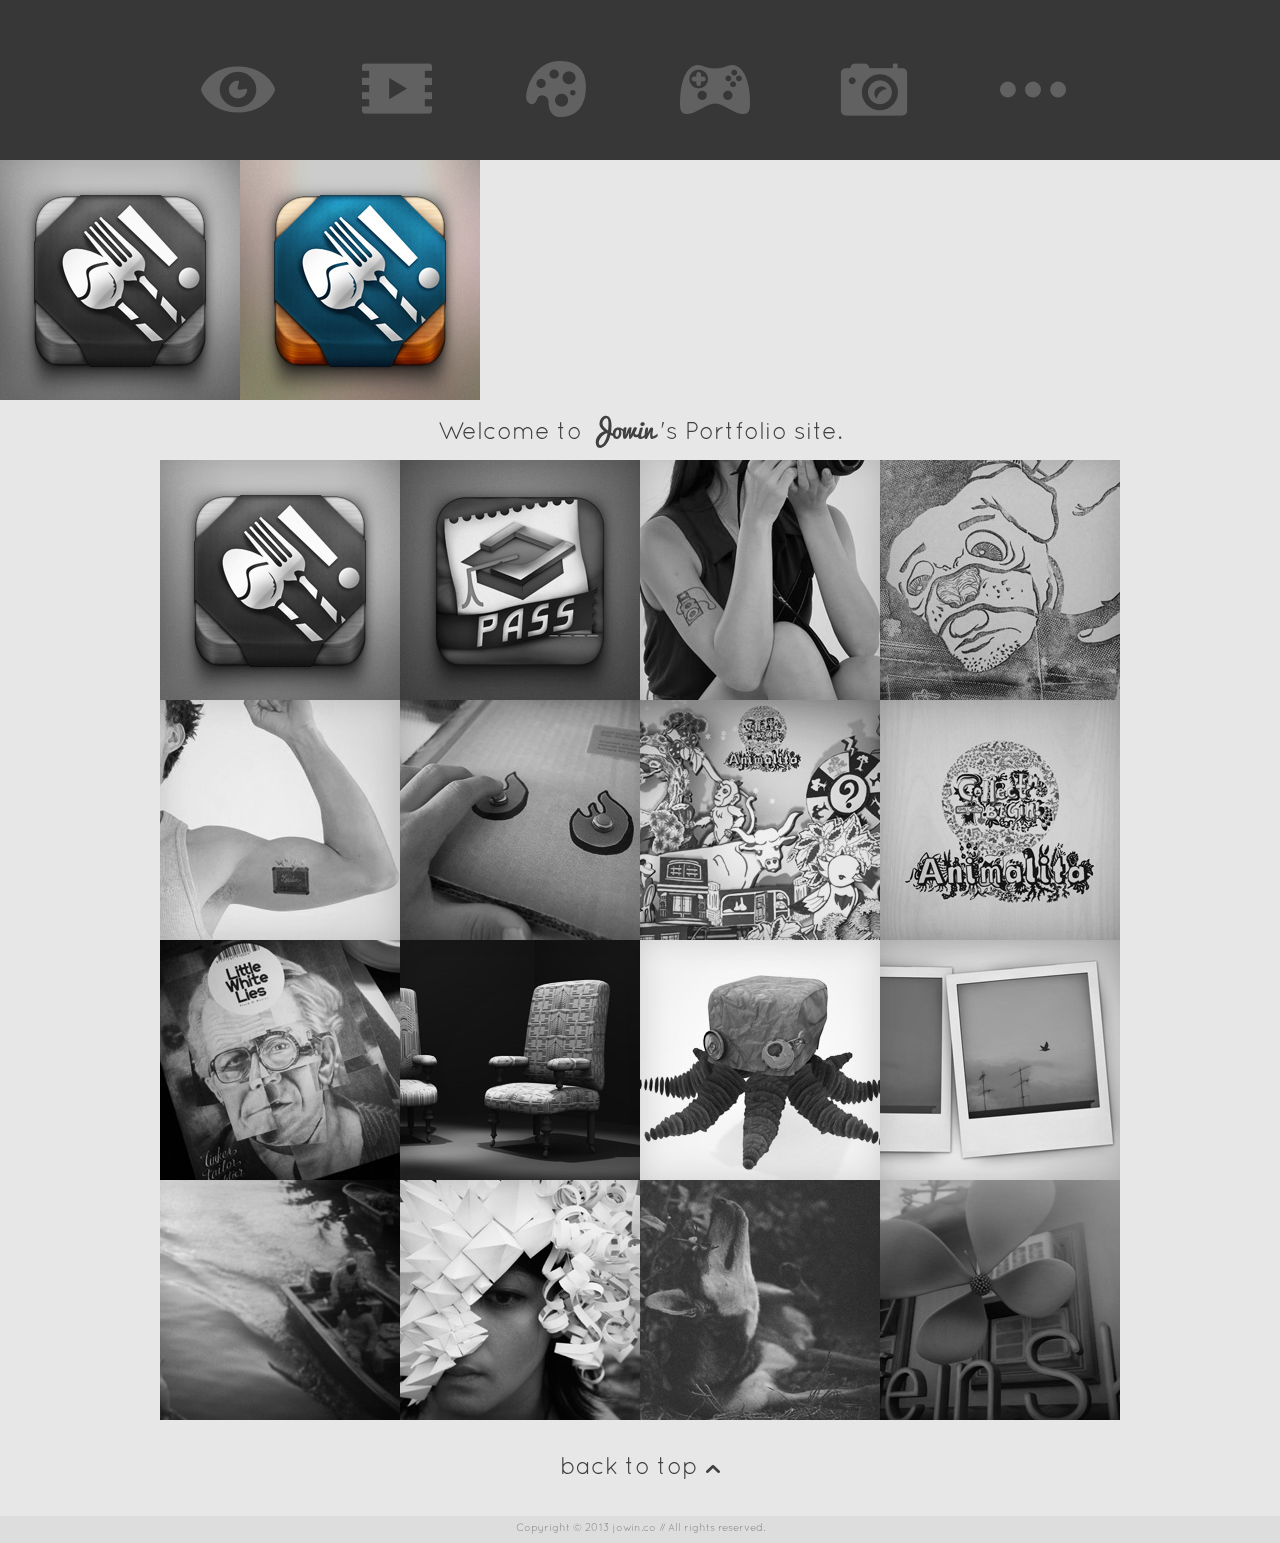
<file: index.html>
<html>
	<head>
	<title>hello!</title>
	<meta charset="utf-8" />
	<link rel="stylesheet" href="fonts1.css" />
	<link rel="stylesheet" href="fonts2.css" />
	<link rel="stylesheet" href="animate.min.css" />
	<link rel="stylesheet" type="text/css" href="style.css" />
	<script type="text/javascript" src="jquery.js"></script>
	<script type="text/javascript" src="jquery.color-2.1.2.min.js"></script>
	<script type="text/javascript" src="javascript.js"></script>
    
    	<script type="text/javascript" src="jquery.isotope.js"></script>

	</head>
	<body>
	
	<div id="header_container">
	<div id="header">
	<a class="menu_button" id="all" onClick="isotopeAnimate" href="#">&nbsp;</a>
	<a class="menu_button" id="animation" href="#">&nbsp;</a>
	<a class="menu_button" id="illustration" href="#">&nbsp;</a>
	<a class="menu_button" id="interface" href="#">&nbsp;</a>
	<a class="menu_button" id="photography" href="#">&nbsp;</a>
	<a class="menu_button" id="other" href="#">&nbsp;</a>
	</div>
	</div>
	
	<div id="main">
    
        <!-- iso top test -->

    
    
    <div id="container">
  
  <div class="item2"><a href="#"><img src="images/thumbnail/food_thumb.jpg" /></a></div>
  <div class="item3"><a href="#"><img src="images/thumbnail/food_thumb.jpg" /></a></div>
  <div class="item"><a href="#"><img src="images/thumbnail/food_thumb.jpg" /></a></div>
  ...
</div>
    
    <!-- iso top test -->
    
    
		<div id="top">
		Welcome to<div style="display: inline" id="top_link">
		<a href="http://www.behance.net/jowintam">
		Jowin </a></div>'s Portfolio site.
		</div>
	
		<div id="main_project">

			<div class="thumb">
				<a href="#"><img src="images/thumbnail/food_thumb.jpg" /></a>
				<div class="info">
					FoodPrint App Icon
				</div>
			</div>

			<div class="thumb">
				<a href="#"><img src="images/thumbnail/ntu_thumb.jpg" /></a>
				<div class="info">
					NTU JobPass App Icon
				</div>
			</div>

			<div class="thumb">
				<a href="#"><img src="images/thumbnail/gum2_thumb.jpg" /></a>
				<div class="info">
					Gumtoo Project 2
				</div>
			</div>

			<div class="thumb">
				<a href="#"><img src="images/thumbnail/bodi_thumb.jpg" /></a>
				<div class="info">
					Bodillusion
				</div>
			</div>

			<div class="thumb">
				<a href="#"><img src="images/thumbnail/gum1_thumb.jpg" /></a>
				<div class="info">
					Gumtoo Project 1
				</div>
			</div>	

			<div class="thumb">
				<a href="detail_angk.html"><img src="images/thumbnail/angk_thumb.jpg" /></a>
				<div class="info">
					Angklung Hero
				</div>
			</div>				

			<div class="thumb">
				<a href="#"><img src="images/thumbnail/anim1_thumb.jpg" /></a>
				<div class="info">
					Animalita Video
				</div>
			</div>

			<div class="thumb">
				<a href="#"><img src="images/thumbnail/anim2_thumb.jpg" /></a>
				<div class="info">
					Animalita Concept
				</div>
			</div>

			<div class="thumb">
				<a href="#"><img src="images/thumbnail/dnad_thumb.jpg" /></a>
				<div class="info">
					DNAD '12
				</div>
			</div>

			<div class="thumb">
				<a href="#"><img src="images/thumbnail/andy_thumb.jpg" /></a>
				<div class="info">
					The Stable Chairs
				</div>
			</div>

			<div class="thumb">
				<a href="#"><img src="images/thumbnail/plas_thumb.jpg" /></a>
				<div class="info">
					Plasto & Bago
				</div>
			</div>

			<div class="thumb">
				<a href="#"><img src="images/thumbnail/poad_thumb.jpg" /></a>
				<div class="info">
					Polaroid Ad Remake
				</div>
			</div>

			<div class="thumb">
				<a href="#"><img src="images/thumbnail/isla_thumb.jpg" /></a>
				<div class="info">
					Islands
				</div>
			</div>

			<div class="thumb">
				<a href="#"><img src="images/thumbnail/face_thumb.jpg" /></a>
				<div class="info">
					3-Faced Humanoid
				</div>
			</div>

			<div class="thumb">
				<a href="#"><img src="images/thumbnail/taiw_thumb.jpg" /></a>
				<div class="info">
					Taiwan '09
				</div>
			</div>

			<div class="thumb">
				<a href="#"><img src="images/thumbnail/ball_thumb.jpg" /></a>
				<div class="info">
					Dreamin' Balloons
				</div>
			</div>
			
			<br class="clear" />


			<div id="footer">
			<a href='#'>
			back to top
			<img src="images/img_back_to_top.png">
			</a>
			</div>
		</div>
		
		<div id="credit">
		Copyright &copy; 2013 jowin.co // All rights reserved.
		</div>
		
	</div>
	</body>
</html>
</file>
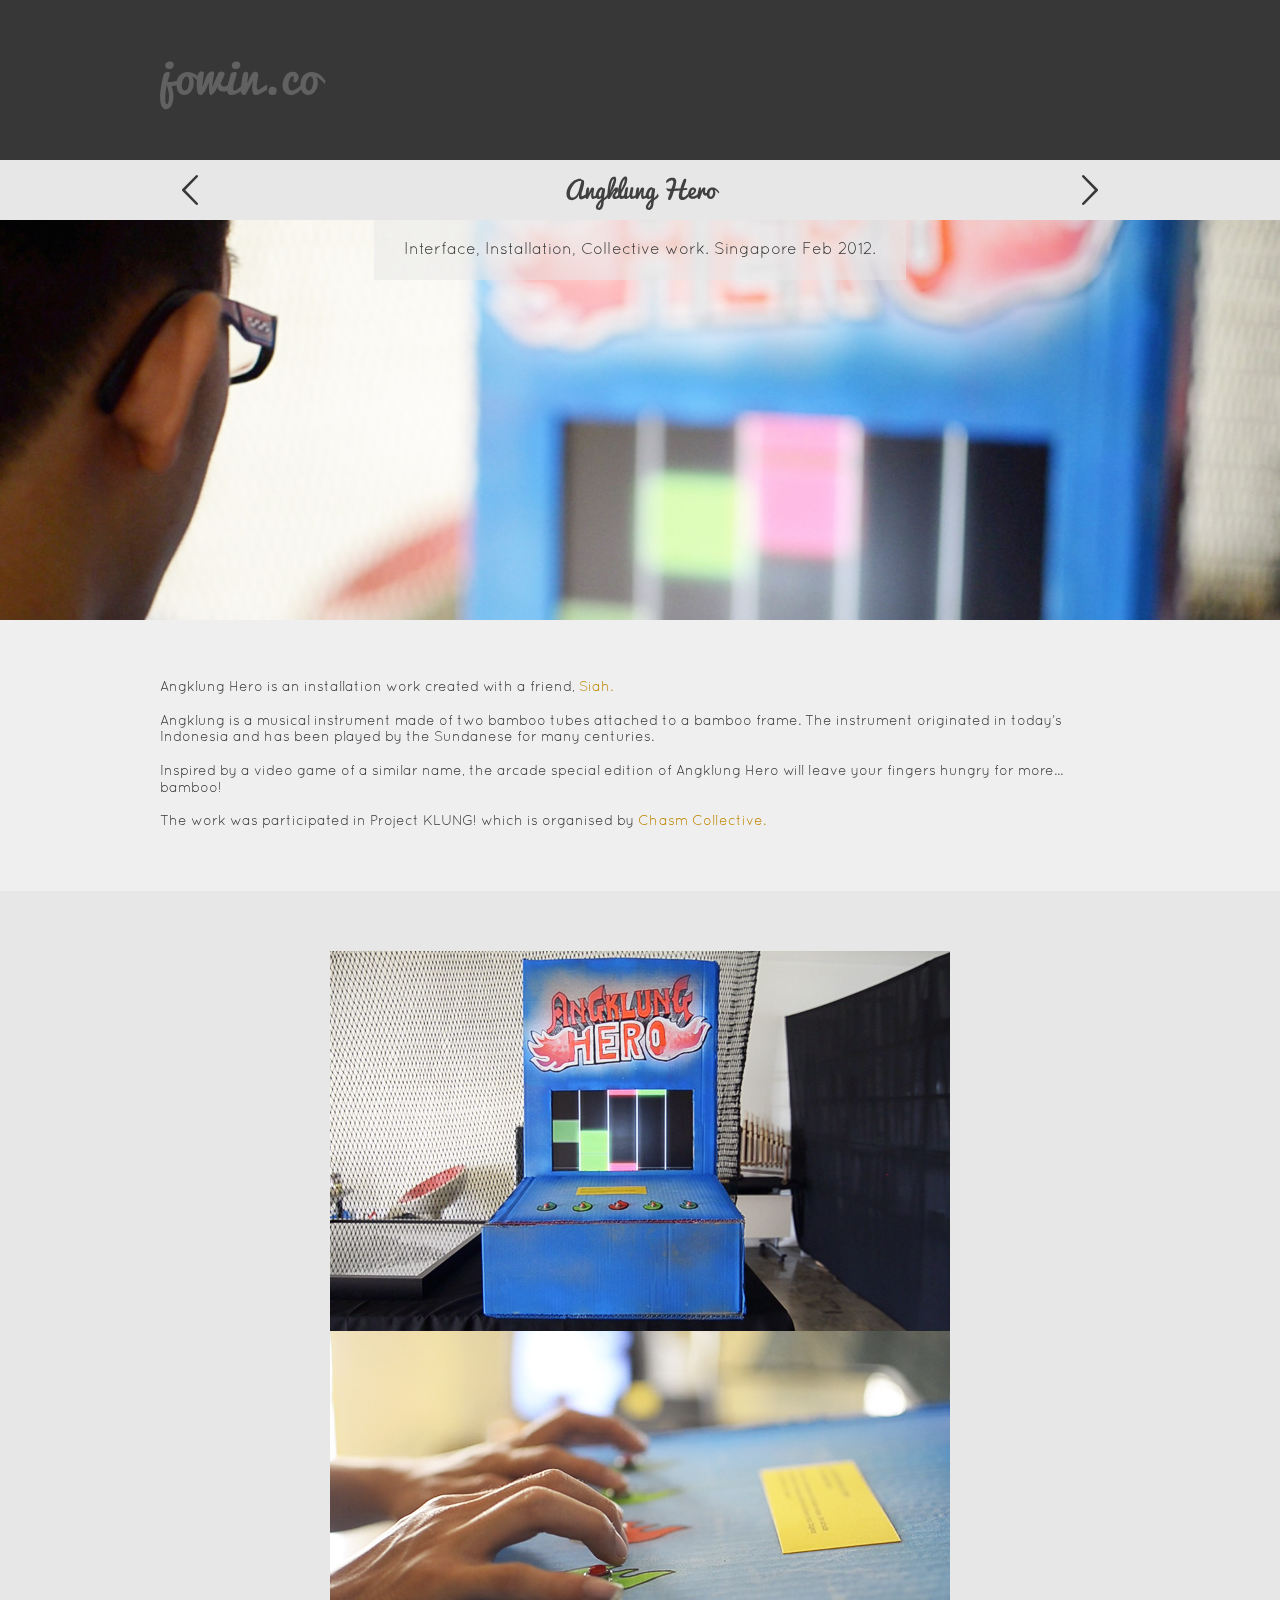
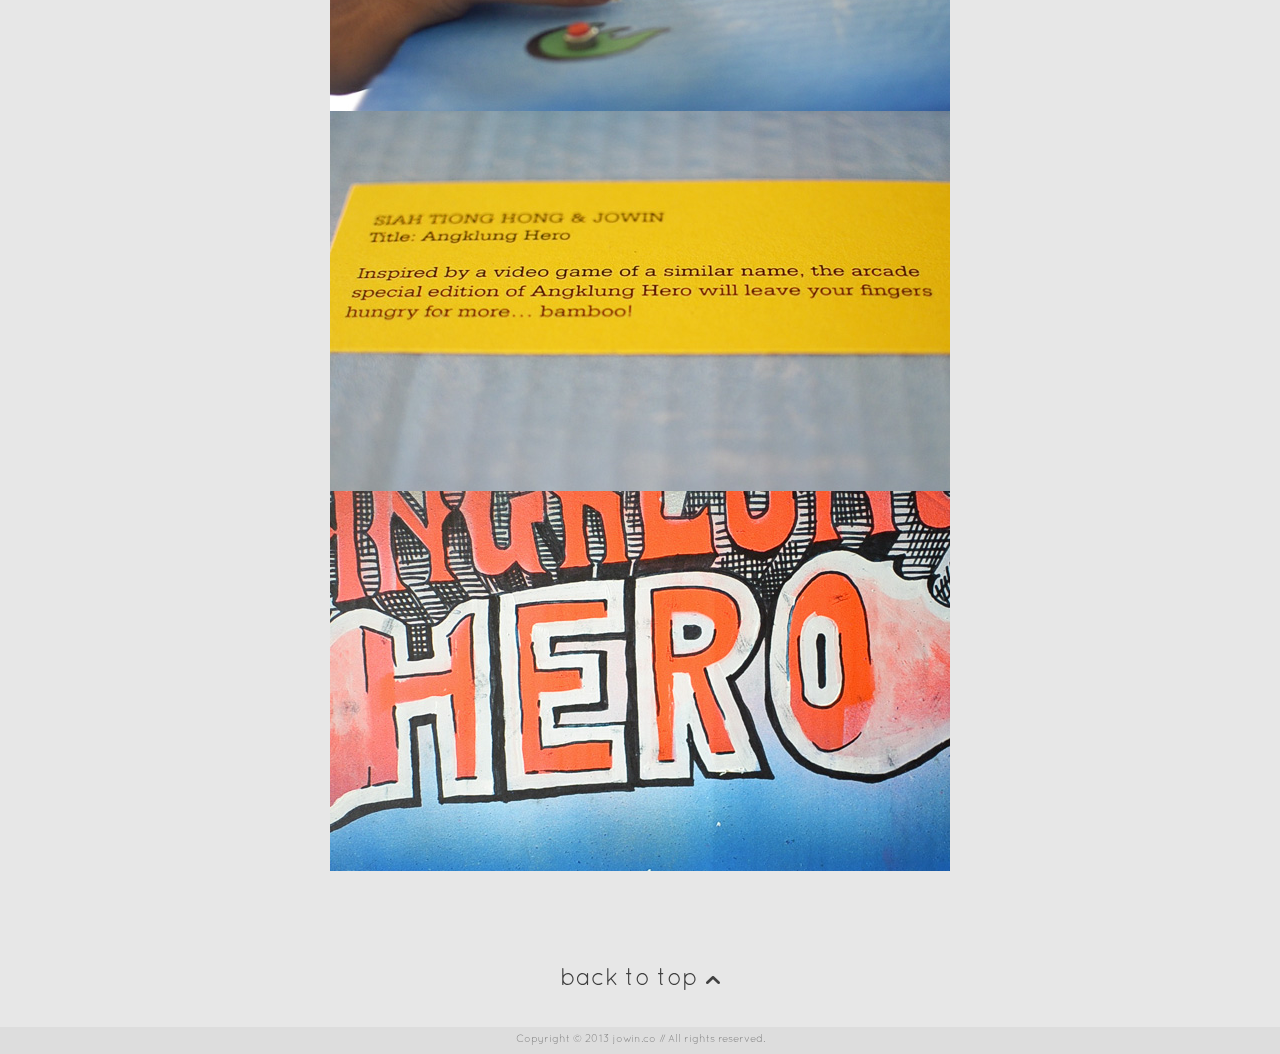
<file: detail_angk.html>
<html>
	<head>
	<title>Angklung Hero</title>
	<meta charset="utf-8" />
	<link rel="stylesheet" href="fonts1.css" />
	<link rel="stylesheet" href="fonts2.css" />
	<link rel="stylesheet" href="animate.min.css" />
	<link rel="stylesheet" type="text/css" href="style.css" />
	<script type="text/javascript" src="jquery.js"></script>
	<script type="text/javascript" src="jquery.color-2.1.2.min.js"></script>
	<script type="text/javascript" src="javascript.js"></script>
	</head>
	<body>
	
	<div id="header_container">
	<div id="header">
	<a id="link_home" href="index.html">jowin.co</a>
	</div>
	</div>
	
	<div id="main">
		<div id="top">
		<a class="prev_project" href="#">
		<img src="images/img_prev_project_normal.png"/></a>
		<a class="next_project" href="#">
		<img src="images/img_next_project_normal.png"/></a>
		<span class="project_name">
		Angklung Hero</span>
		</div>

		<div class="header_image">
			<div class="project_caption">
			Interface, Installation, Collective work. Singapore Feb 2012.
			</div>
			<img src="images/artwork/angk/angk_head.jpg"/>
		</div>

		<div class="project_details_container">
		<div class="project_details">
		Angklung Hero is an installation work created with a friend, <a href="http://konospoon.net/">Siah.</a><br/>
		<br/>
		Angklung is a musical instrument made of two bamboo tubes attached to a bamboo frame. The instrument originated in today’s Indonesia and has been played by the Sundanese for many centuries.<br/>
		<br/>
		Inspired by a video game of a similar name, the arcade special edition of Angklung Hero will leave your fingers hungry for more... bamboo!<br/>
		<br/>
		The work was participated in Project KLUNG! which is organised by <a href="https://www.facebook.com/chasmcollective">Chasm Collective.</a>
		</div>
		</div>
	
		<div id="main_project">
			
			<p class="center">
			<img src="images/artwork/angk/angk_1.jpg">		
			<img src="images/artwork/angk/angk_4.jpg">
			<img src="images/artwork/angk/angk_5.jpg">
			<img src="images/artwork/angk/angk_7.jpg">
			</p>

			<div id="footer">
			<a href='#'>
			back to top
			<img src="images/img_back_to_top.png">
			</a>
			</div>
		</div>
		
		<div id="credit">
		Copyright &copy; 2013 jowin.co // All rights reserved.
		</div>
		
	</div>
	</body>
</html>
</file>
<file: fonts1.css>
/** Generated by FG **/
@font-face {
	font-family: 'Conv_Quicksand Book';
	src: url('fonts1/Quicksand Book.eot');
	src: local('☺'), url('fonts1/Quicksand Book.woff') format('woff'), url('fonts1/Quicksand Book.ttf') format('truetype'), url('fonts1/Quicksand Book.svg') format('svg');
	font-weight: normal;
	font-style: normal;
}
</file>
<file: fonts2.css>
/** Generated by FG **/
@font-face {
	font-family: 'Conv_Pacifico';
	src: url('fonts2/Pacifico.eot');
	src: local('☺'), url('fonts2/Pacifico.woff') format('woff'), url('fonts2/Pacifico.ttf') format('truetype'), url('fonts2/Pacifico.svg') format('svg');
	font-weight: normal;
	font-style: normal;
}
</file>
<file: style.css>
/* http://meyerweb.com/eric/tools/css/reset/ 
   v2.0 | 20110126
   License: none (public domain)
*/

html, body, div, span, applet, object, iframe,
h1, h2, h3, h4, h5, h6, p, blockquote, pre,
a, abbr, acronym, address, big, cite, code,
del, dfn, em, img, ins, kbd, q, s, samp,
small, strike, strong, sub, sup, tt, var,
b, u, i, center,
dl, dt, dd, ol, ul, li,
fieldset, form, label, legend,
table, caption, tbody, tfoot, thead, tr, th, td,
article, aside, canvas, details, embed, 
figure, figcaption, footer, header, hgroup, 
menu, nav, output, ruby, section, summary,
time, mark, audio, video {
	margin: 0;
	padding: 0;
	border: 0;
	font-size: 100%;
	font: inherit;
	vertical-align: baseline;
}
/* HTML5 display-role reset for older browsers */
article, aside, details, figcaption, figure, 
footer, header, hgroup, menu, nav, section {
	display: block;
}
body {
	line-height: 1;
}
ol, ul {
	list-style: none;
}
blockquote, q {
	quotes: none;
}
blockquote:before, blockquote:after,
q:before, q:after {
	content: '';
	content: none;
}
table {
	border-collapse: collapse;
	border-spacing: 0;
}

body {
	background: #e7e7e7;
	margin: 0;
}

#header_container{
	background-color: #373737;
}

#header {
	width: 960px;
	height: 160px;
	margin: 0 auto;
}

a#link_home:link, a#link_home:visited {
	font-family: 'Conv_Pacifico';
	color: #616161;
	font-size: 36pt;
	text-decoration: none;
	line-height: 3.0em;
}

a.menu_button:link, a.menu_button:visited {
	display: inline-block;
	text-decoration: none;
	width: 155px;
	height: 160px;
}


a#all {background: url(images/btn/btn_all.png) 50% 60% no-repeat;}
a#animation {background: url(images/btn/btn_animation.png) 50% 60% no-repeat;}
a#illustration {background: url(images/btn/btn_illustration.png) 50% 60% no-repeat;}
a#interface {background: url(images/btn/btn_interface.png) 50% 60% no-repeat;}
a#photography {background: url(images/btn/btn_photography.png) 50% 60% no-repeat;}
a#other {background: url(images/btn/btn_other.png) 50% 60% no-repeat;}

#main {
	color: #404040;
	width: 100%;
	margin: 0 auto;
}

#top {
	font-family:'Conv_Quicksand Book';
	font-size: 18pt;
	text-align: center;
	max-width: 960px;
	height: 60px;
	margin: 0 auto;
	line-height: 2.3em;
}

#top img {
	padding-top: 0px;
	vertical-align: middle;
}

#main_project {
	width: 960px;
	margin: auto;
}

p.center {
	text-align: center;
	padding: 60px 0px;
}

div.thumb {
	display: block;
	width :240px;
	height: 240px;
	overflow: hidden;
	float: left;
}

div.thumb a img {
	border: 0;
}

div.thumb div.info {
	background: rgba(231,231,231,0.8);
	font-family:'Conv_Quicksand Book';
	font-size: 14pt;
	color: #333;
	line-height: 2.8em;
	padding-left: 10px;
}

#footer {
	font-family:'Conv_Quicksand Book';
	font-size: 18pt;
	text-align: center;
	clear: both;
	line-height: 4em;
}

#footer a:link, #footer a:visited {
	text-decoration: none;
	color: #404040;
}

#credit {
	font-family:'Conv_Quicksand Book', 'Arial';
	font-weight: 100; 
	font-size: 8pt;
	padding: 8px 0px;
	width: 100%;
	text-align: center;
	background-color: #dddddd;
	color: #888888;
}

#top_link a, #top_link a:visited {
	font-family: 'Conv_Pacifico';
	text-decoration: none;
	color: #404040;
}

a.prev_project, a.prev_project:visited {
	float: left;
}

a.next_project, a.next_project:visited {
	float: right;
}

.project_name {
	font-family: 'Conv_Pacifico';
	color: #404040;
}

.header_image {
	width: 100%;
	height: 400px;
	overflow: hidden;
	text-align: center;
}

.project_caption {
	display: inline-block;
	font-family: 'Conv_Quicksand Book', 'Arial';
	color: #373737;
	text-align: center;
	line-height: 3.8em;
	background-color: rgba(231,231,231,0.5);
	height: 60px;
	padding: 0px 30px;
	margin-bottom: -110px;
	position: relative;
	z-index: 1;
}

.header_image img {
	width: 100%;
}

.project_details_container {
	width: 100%;
	background-color: #efefef;
}

.project_details {
	font-family: 'Conv_Quicksand Book', 'Arial';
	color: #373737;
	font-size: 14px;
	line-height: 1.2em;
	width: 960px;
	margin: auto;
	padding: 60px 10px;
}

.project_details a, .project_details a:visited {
	text-decoration: none;
	color: #bd8500;
}

/*
#top_link a:hover, #top_link a:active {
	font-family: 'Conv_Pacifico';
	text-decoration: none;
	color: #8f8f8f;
}
*/

.clicked_menu {
	opacity: 1;
}





/**** Isotope Filtering ****/

.isotope-item {
  z-index: 2;
}

.isotope-hidden.isotope-item {
  pointer-events: none;
  z-index: 1;
}

/**** Isotope CSS3 transitions ****/

.isotope,
.isotope .isotope-item {
  -webkit-transition-duration: 0.8s;
     -moz-transition-duration: 0.8s;
      -ms-transition-duration: 0.8s;
       -o-transition-duration: 0.8s;
          transition-duration: 0.8s;
}

.isotope {
  -webkit-transition-property: height, width;
     -moz-transition-property: height, width;
      -ms-transition-property: height, width;
       -o-transition-property: height, width;
          transition-property: height, width;
}

.isotope .isotope-item {
  -webkit-transition-property: -webkit-transform, opacity;
     -moz-transition-property:    -moz-transform, opacity;
      -ms-transition-property:     -ms-transform, opacity;
       -o-transition-property:      -o-transform, opacity;
          transition-property:         transform, opacity;
}

/**** disabling Isotope CSS3 transitions ****/

.isotope.no-transition,
.isotope.no-transition .isotope-item,
.isotope .isotope-item.no-transition {
  -webkit-transition-duration: 0s;
     -moz-transition-duration: 0s;
      -ms-transition-duration: 0s;
       -o-transition-duration: 0s;
          transition-duration: 0s;
}
</file>
